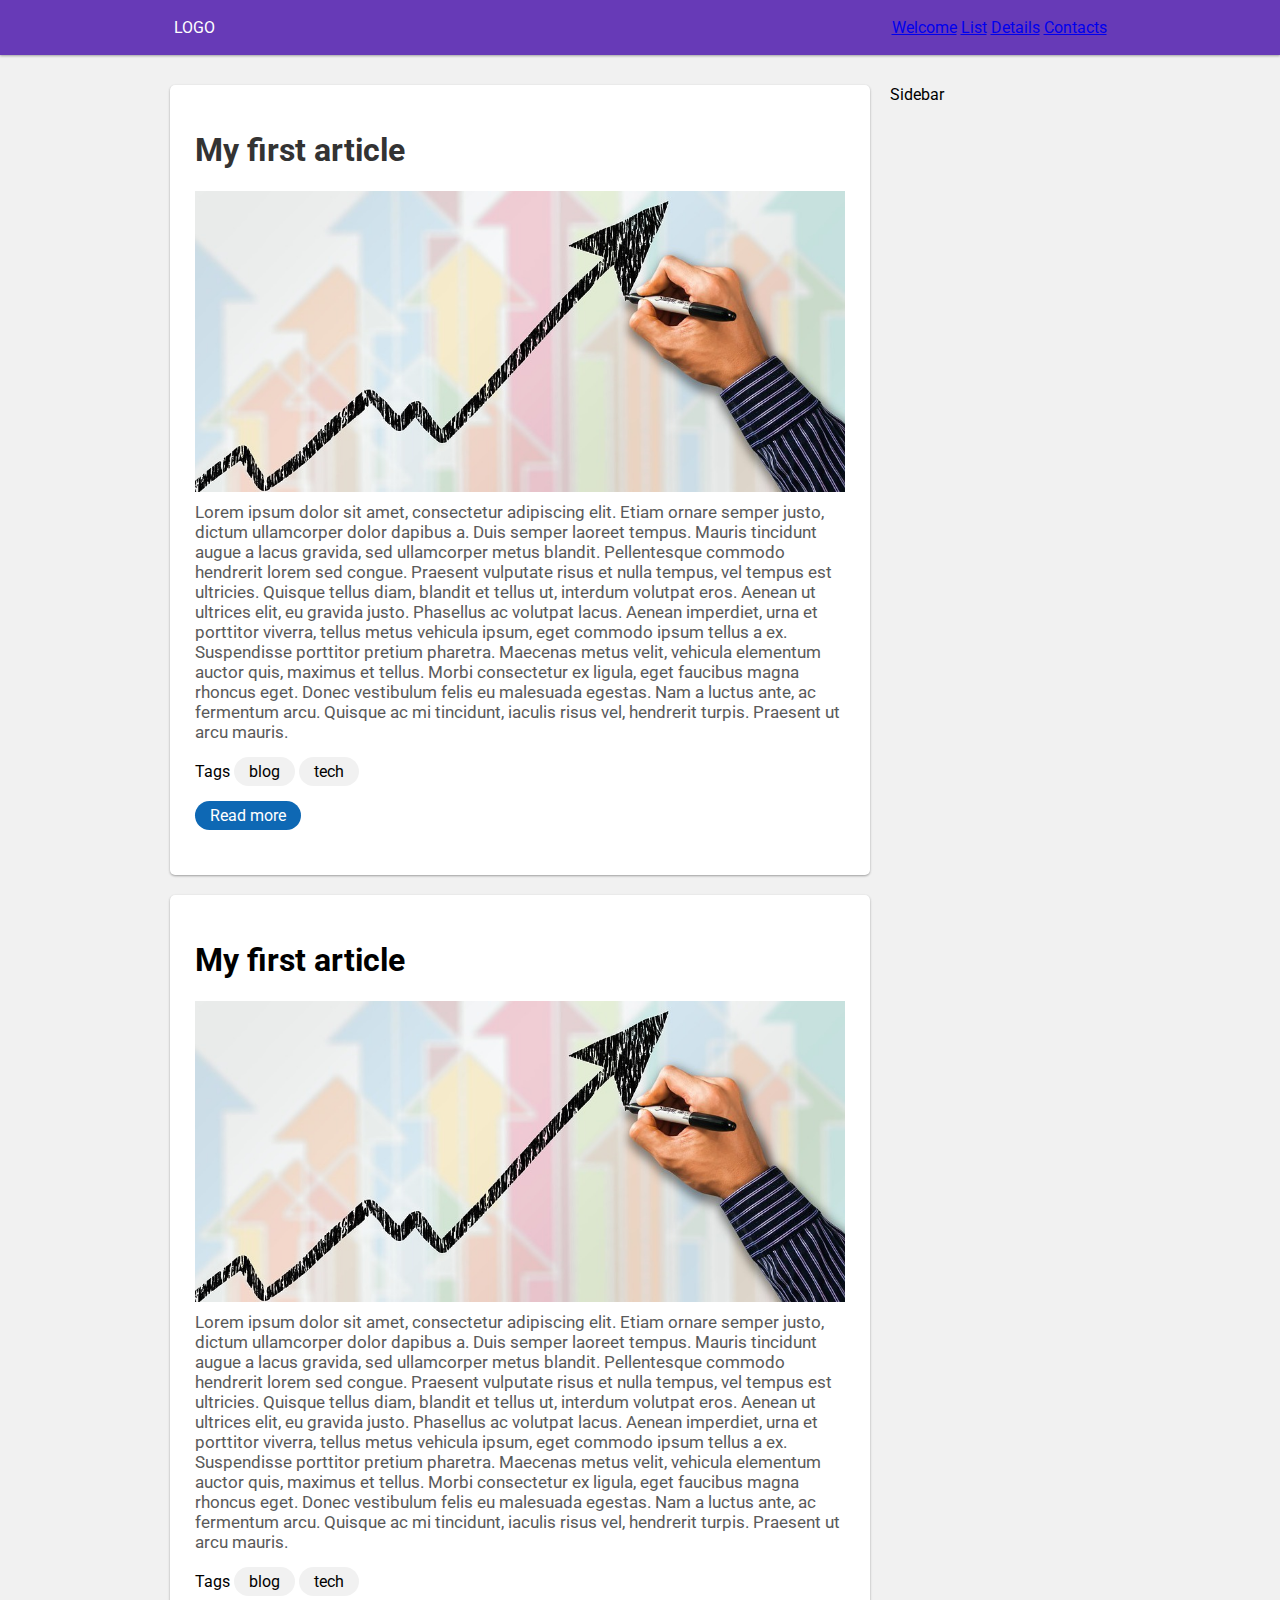
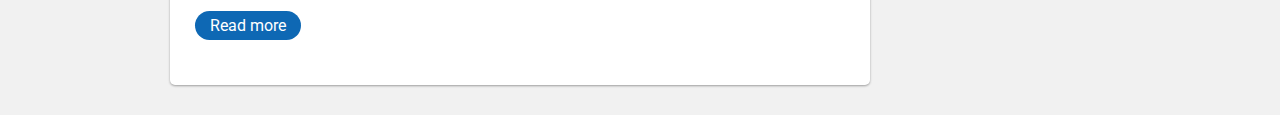
<file: index.html>
<html>
	<head>
		<link rel="stylesheet" href="style.css">
		<link href="https://fonts.googleapis.com/css?family=Roboto" rel="stylesheet">
	</head>
	
	<body>
		<nav>
			<div class="container">
				<a class="topLogo" href="#">Logo</a>
				
				<div class="rightNav">
				<a class="topLink" href="#welcome">Welcome</a>
				<a class="topLink" href="#list">List</a>
				<a class="topLink" href="#details">Details</a>
				<a class="topLink" href="#contacts">Contacts</a>
				</div>
			</div>
		</nav>
		<div class="container mainContainer">
			<main class="col col-main">
				<article>
					<div class="article-header">
						<h1 class="the_title">My first article</h1>
						<img class="article-image" src="img/tab1.jpg">
					</div>
					<div class="article-content">
						Lorem ipsum dolor sit amet, consectetur adipiscing elit. Etiam ornare semper justo, dictum ullamcorper dolor dapibus a. Duis semper laoreet tempus. Mauris tincidunt augue a lacus gravida, sed ullamcorper metus blandit. Pellentesque commodo hendrerit lorem sed congue. Praesent vulputate risus et nulla tempus, vel tempus est ultricies. Quisque tellus diam, blandit et tellus ut, interdum volutpat eros. Aenean ut ultrices elit, eu gravida justo. Phasellus ac volutpat lacus. Aenean imperdiet, urna et porttitor viverra, tellus metus vehicula ipsum, eget commodo ipsum tellus a ex. Suspendisse porttitor pretium pharetra. Maecenas metus velit, vehicula elementum auctor quis, maximus et tellus. Morbi consectetur ex ligula, eget faucibus magna rhoncus eget. Donec vestibulum felis eu malesuada egestas. Nam a luctus ante, ac fermentum arcu. Quisque ac mi tincidunt, iaculis risus vel, hendrerit turpis. Praesent ut arcu mauris.
					</div>
					<div class="article-footer">
						<div class="tags">
							<span>Tags</span> 
							<span class="article-tag">blog</span>
							<span class="article-tag">tech</span> 							
						</div>
						<a class="continueReading " href="#">Read more</a>
					</div>
				</article>
				<article>
					<div class="article-header">
						<h1>My first article</h1>
						<img class="article-image" src="img/tab1.jpg">
					</div>
					<div class="article-content">
						Lorem ipsum dolor sit amet, consectetur adipiscing elit. Etiam ornare semper justo, dictum ullamcorper dolor dapibus a. Duis semper laoreet tempus. Mauris tincidunt augue a lacus gravida, sed ullamcorper metus blandit. Pellentesque commodo hendrerit lorem sed congue. Praesent vulputate risus et nulla tempus, vel tempus est ultricies. Quisque tellus diam, blandit et tellus ut, interdum volutpat eros. Aenean ut ultrices elit, eu gravida justo. Phasellus ac volutpat lacus. Aenean imperdiet, urna et porttitor viverra, tellus metus vehicula ipsum, eget commodo ipsum tellus a ex. Suspendisse porttitor pretium pharetra. Maecenas metus velit, vehicula elementum auctor quis, maximus et tellus. Morbi consectetur ex ligula, eget faucibus magna rhoncus eget. Donec vestibulum felis eu malesuada egestas. Nam a luctus ante, ac fermentum arcu. Quisque ac mi tincidunt, iaculis risus vel, hendrerit turpis. Praesent ut arcu mauris.
					</div>
					<div class="article-footer">
						<div class="tags">
							<span>Tags</span> 
							<span class="article-tag">blog</span>
							<span class="article-tag">tech</span> 							
						</div>
						<a class="continueReading " href="#">Read more</a>
					</div>
				</article>
			</main>
			<aside class="col col-small">
				Sidebar
			</aside>
		</div>
	</body>
</html>
</file>
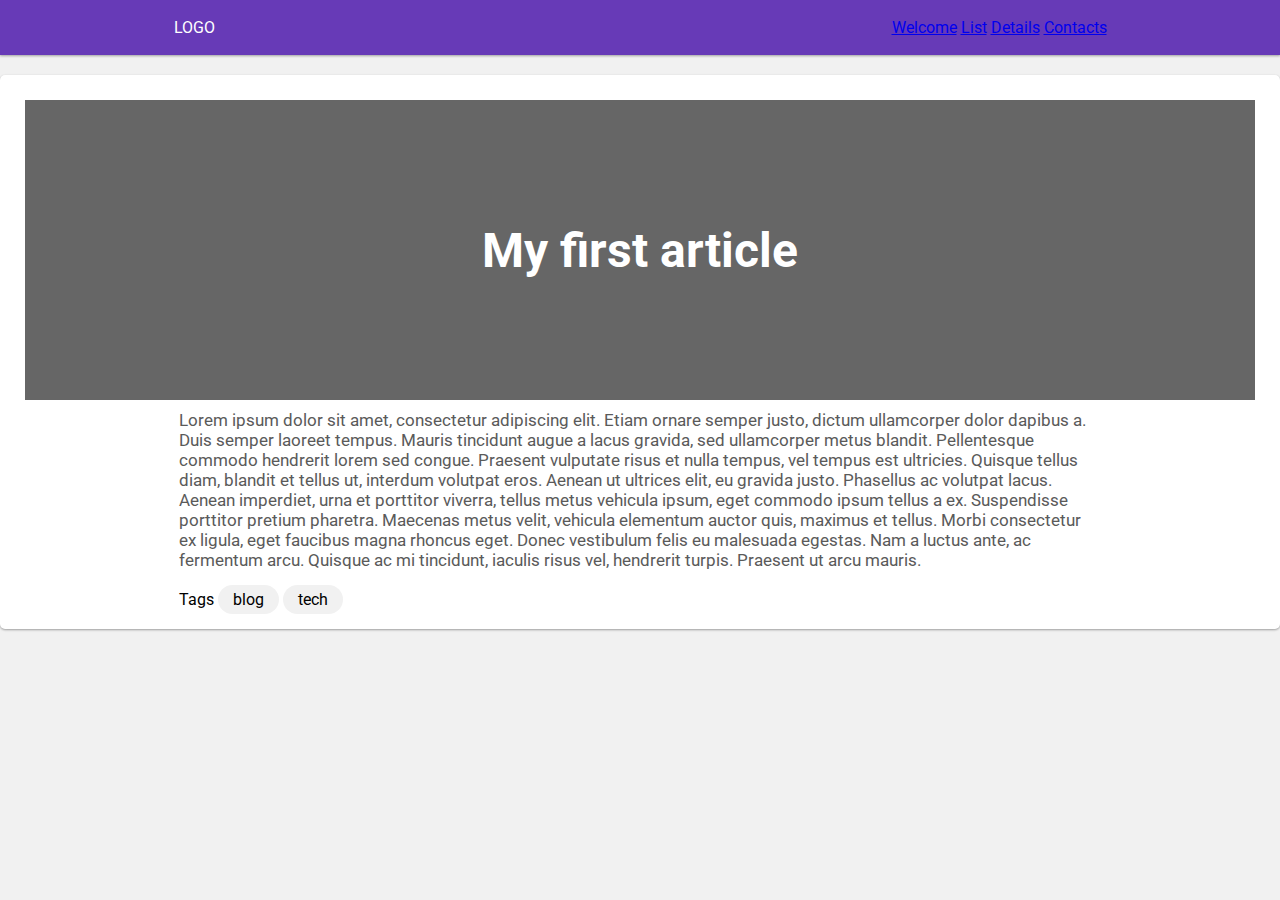
<file: article.html>
<html>
	<head>
		<link rel="stylesheet" href="style.css">
		<link href="https://fonts.googleapis.com/css?family=Roboto" rel="stylesheet">
	</head>
	
	<body>
		<nav>
			<div class="container">
				<a class="topLogo" href="#">Logo</a>
				
				<div class="rightNav">
				<a class="topLink" href="#welcome">Welcome</a>
				<a class="topLink" href="#list">List</a>
				<a class="topLink" href="#details">Details</a>
				<a class="topLink" href="#contacts">Contacts</a>
				</div>
			</div>
		</nav>
		<main class="col post-main">
				<article class="article-post">
					<div class="article-header article-header-in-post">
						<div class="article-image article-image-in-post"></div>
						<h1>My first article</h1>
					</div>
					
					<div class="container">
						
						<div class="article-content">
							Lorem ipsum dolor sit amet, consectetur adipiscing elit. Etiam ornare semper justo, dictum ullamcorper dolor dapibus a. Duis semper laoreet tempus. Mauris tincidunt augue a lacus gravida, sed ullamcorper metus blandit. Pellentesque commodo hendrerit lorem sed congue. Praesent vulputate risus et nulla tempus, vel tempus est ultricies. Quisque tellus diam, blandit et tellus ut, interdum volutpat eros. Aenean ut ultrices elit, eu gravida justo. Phasellus ac volutpat lacus. Aenean imperdiet, urna et porttitor viverra, tellus metus vehicula ipsum, eget commodo ipsum tellus a ex. Suspendisse porttitor pretium pharetra. Maecenas metus velit, vehicula elementum auctor quis, maximus et tellus. Morbi consectetur ex ligula, eget faucibus magna rhoncus eget. Donec vestibulum felis eu malesuada egestas. Nam a luctus ante, ac fermentum arcu. Quisque ac mi tincidunt, iaculis risus vel, hendrerit turpis. Praesent ut arcu mauris.
						</div>
						<div class="article-footer">
							<div class="tags">
								<span>Tags</span> 
								<span class="article-tag">blog</span>
								<span class="article-tag">tech</span> 							
							</div>
							
						</div>
					</div>
				</article>
				
			</main>
		
	</body>
</html>
</file>
<file: style.css>
/*
Theme Name: Bussines Template
Theme URI: 
Author: The Author
Author URI: http://wordpress.org/
Description: 
Version: 1.0
License: GNU General Public License v2 or later
License URI: 
Tags: black, 
Text Domain: 

This theme, like WordPress, is licensed under the GPL.
Use it to make something cool, have fun, and share what you've learned with others.
*/

body{
	background-color:#F1F1F1;
	padding:0;
	margin:0;
	font-family: 'Roboto', sans-serif;
}
.container{
	width:75%;
	margin:0 auto;
}
nav{
	padding:18px;
	background:#673ab7;
	box-shadow: 0 1px 3px rgba(0,0,0,0.12), 0 1px 2px rgba(0,0,0,0.24);
}
.page-template-home-template nav{
	background:transparent;
	box-shadow:none;
}

.topLink {
	padding:0;
	margin:0;
}
.topLink  li{
	list-style:none;
	display:inline-block;
}
.topLink  li a{
    color: #fff;
    text-decoration: none;
    margin-right: 15px;
    margin-left: 15px;
}
.page-template-home-template .topLink  li a{
	color:#fff;
}

.page-template-home-template .topLogo{
	background:#673ab7;
	color:#fff;
	padding:5px;
	font-weight:bold;
	float:left;
}
.topLink:hover{
   color:  #000;
}
.topLogo{
  color: #fff;
  text-decoration: none;
  text-transform:uppercase;
   vertical-align: middle;
}
.rightNav{
	float:right;
}
.page-template-home-template header{
	background-image:url(img/header-bg.jpg);
	text-align:center;
	background-size:cover;
	border-bottom:5px solid #673ab7;
}
.headerContainer{
	padding:40px 0;
	color:#fff;
}
.headerContainer h1{
	position:relative;
	padding-bottom:15px;
	font-size:3rem;
}
.headerContainer h1:after{
	content:"";
	position:absolute;
	width:60px;
	height:2px;
	background:#fff;
	bottom:0;
	left:50%;
	-ms-transform:translate(-50%,-50%);
	-webkit-transform:translate(-50%,-50%);
	transform:translate(-50%,-50%);
}
.btn-learnmore{
	background:#673ab7;
	display:inline-block;
	padding:10px 20px;
	color:#fff;
	font-weight:bold;
	cursor:pointer;
	border-radius:30px; 
	box-shadow:0 1px 3px rgba(0,0,0,0.12), 0 1px 2px rgba(0,0,0,0.24);
}

/**** services ****/
.services{
	padding-bottom:20px;
}
.services h1{
	text-align:center;
	position:relative;
	padding-bottom:15px;
}
.services h1:after{
	content:"";
	position:absolute;
	width:60px;
	height:2px;
	background:#673ab7;
	bottom:0;
	left:50%;
	-ms-transform:translate(-50%,-50%);
	-webkit-transform:translate(-50%,-50%);
	transform:translate(-50%,-50%);
}
.services-box{
	margin-top:100px;
}
.service-content{
	transform:translateY(-10%);
	-webkit-transform:translateY(-10%);
	transform:translateY(-10%);
}
.service-box{
	float:left;
	width:31.3%;
	text-align:center;
	padding:15px;
	box-sizing:border-box;
	background:#fff;
	margin:0 5px;
	box-shadow:0 1px 3px rgba(0,0,0,0.12), 0 1px 2px rgba(0,0,0,0.24);
}
.service-box:first-child{
	background-color:#673ab7;
	color:#Fff;
}
.service-box:first-child  .service-icon{
	background:#fff;
	color:#000;
}
.service-box:hover{
	background-color:#673ab7;
	color:#Fff;
	cursor:pointer;
}
.service-box:hover .service-icon{
	background:#fff;
	color:#000;
}
.service-icon{
	border:1px solid #673ab7;
	padding:15px;
	border-radius:50%;
	display:inline-block;
	font-size:4rem;
	width:80px;
	height:80px;
	position:relative;
	color:#fff;
	background:#fff;
	transform:translateY(-50%);
	-webkit-transform:translateY(-50%);
	transform:translateY(-50%);
	background:#673ab7;
}
.service-icon span{
	position:absolute;
	top:50%;
	left:50%;
	-ms-transform:translate(-50%,-50%);
	-webkit-transform:translate(-50%,-50%);
	transform:translate(-50%,-50%);
}
/*** services ****/

/**** offer *****/
.banner{
	padding:20px;
	
	background:#fff;
}
.banner h1{

	position:relative;
	padding-bottom:15px;
}
.banner h1:after{
	content:"";
	position:absolute;
	width:60px;
	height:2px;
	background:#673ab7;
	bottom:0;
	left:0%;
	
}
.box{
	width:49%;
	display: inline-block;
	vertical-align: middle;
}
.box_image{
	text-align:center;
}
.box img{
	width:50%;
	
 
}
.callToActionBtn{
	display:inline-block;
	background:#673ab7;
	padding:15px 30px;
	box-shadow:0 1px 3px rgba(0,0,0,0.12), 0 1px 2px rgba(0,0,0,0.24);
	border-radius:30px;
	color:#fff;
	cursor:pointer;
}
/***** offer ********/

/**** team ****/
.team{
	background-color:#F1F1F1;
	padding:10px 0;
}
.team .team-box{
	float:left;
	width:33.3%;
	text-align:center;
}
.team h1{
	text-align:center;
	position:relative;
	padding-bottom:15px;
}
.team h1:after{
	content:"";
	position:absolute;
	width:60px;
	height:2px;
	background:#673ab7;
	bottom:0;
	left:50%;
	-ms-transform:translate(-50%,-50%);
	-webkit-transform:translate(-50%,-50%);
	transform:translate(-50%,-50%);
}

.team-member{
	width:100px;
	height:100px;
	background-size:cover;
	background-position:center center;
	display:inline-block;
	border:2px solid #fff;
	border-radius:50%;
	
}
.team-member1{
	background-image:url('img/member1.png');
}
.team-member2{
	background-image:url('img/member2.gif');
}
.team-member3{
	background-image:url('img/member3.gif');
}
/**** team ****/

/********** NEWS **************/
.news{
	background-color:#fff;
	padding:20px;
}
.news h1{
	text-align:center;
	position:relative;
	padding-bottom:15px;
}
.news h1:after{
	content:"";
	position:absolute;
	width:60px;
	height:2px;
	background:#673ab7;
	bottom:0;
	left:50%;
	-ms-transform:translate(-50%,-50%);
	-webkit-transform:translate(-50%,-50%);
	transform:translate(-50%,-50%);
}

.news-box{
	float:left;
	width:33.3%;
	padding:10px;
	box-sizing:border-box;
}
.news_image{
	width:100%;
	height:100px;
	background-size:cover;
}
.news-box h2 a{
	text-decoration:none;
	color:#673ab7;
	
}
.news-box p{
	color:#787878;
}
/******** LATEST NEWS ***********/


/******** DOWN banner ***********/

.downBanner{
	padding: 20px;
	background-image:linear-gradient(to bottom, #00000091 0%, rgba(0, 88, 158, 0.5) 100%), url(img/banner.png);
	background-size:cover;
	color:#fff;
	text-align:center;
}
.downBanner h1{font-size:3rem;}
/******** DOWN Banner ************/

/*********** PRICING **************/
.bigBanner{
	padding:40px;
	background:#fff;
	text-align:center;
}
.bigBanner h1{
	font-size:4rem;
	
}
.bigBanner h1 span{color:#673ab7;}
.pricings{
	padding:40px;
	box-sizing:border-box;
}
.pricing_box{
	float:left;
	margin:0 5px;
	width:23%;
	background:#fff;
	border-radius:5px;
	box-shadow: 0 1px 3px rgba(0,0,0,0.12), 0 1px 2px rgba(0,0,0,0.24);
}
.pricing_header{
	background:#FBA92B;
	color:#fff;
	border-radius:5px;
	padding:40px;
	text-align:center;
}
.pricing_header h4{
	font-size:1.5rem;
	margin:0;
}
.start_btn{
	padding:10px;
	color:#Fff;
	display:inline-block;
	background-color:#FBA92B;
	border-radius:5px;
}
.header_basic{
	background-color: 	#56BE8E;
}
.header_pro{
	background-color:#3EA9F5;
}
.header_enterprice{
	background-color:#3769CC
}
.include_row{
	padding:15px;
	text-align:center;
	border-bottom:1px solid #ccc;
}
.hidden_row{
	visibility:hidden;
}
.pricing_banner{
	padding:40px;
	color:#fff;
	text-align:center;
	background-size:cover;
	background-image:url(img/header-bg.jpg);
}
.pricing_banner h1{
	font-size:2.5rem;
}
/************ PRICING **************/


/***** map *******/
.map{
	position:relative;
}
.map iframe{
	margin-top:10px;
	width:100%;
}
.contactInfo{
	position:absolute;
	top:50%;
	left:80%;
	-webkit-transform:translate(-50%,-50%);
	-ms-transform:translate(-50%,-50%);
	transform:translate(-50%,-50%);
	background:#673ab7;
	padding:10px;
	color:#Fff;
	width:25%;
}
.contact_row{
	padding:10px;
}
/******* map ******/
.mainContainer{
	margin-top:20px;
}
.col{
	display:inline-block;
	float:left;
	padding:10px;
	box-sizing:border-box;
}
.col-main{
	width:75%;
	
}
.col-small{
	width:25%;
}
.post-main{
	padding:0;
	display:block;
	float:none;
	margin-top:20px;
}
article{
	background-color:#fff;
	padding:25px;
	box-sizing:border-box;
	margin-bottom:20px;
	border-radius:5px;
	box-shadow: 0 1px 3px rgba(0,0,0,0.12), 0 1px 2px rgba(0,0,0,0.24);
}
.the_title{
	color:#333;
	font-size:2rem;
	text-decoration:none;
	
}
.the_title h1{
	margin:5px 0;
}
.article-post{
	
	padding-bottom:20px;
}
.article-image{
	width:100%;
}
.article-image-in-post{
	height:300px;
	background-position:center center;
	background-color:#ccc;
	background-repeat:no-repeat;
	background-size:100%;
	filter: brightness(50%);
	-ms-filter:brightness(50%);
	-webkit-filter:brightness(50%);
	-moz-filter:brightness(50%);
}

.article-header-in-post{
	position:relative;
}
.article-header-in-post h1{
	position:absolute;
	top:50%;
	left:50%;
	-ms-transform:translate(-50%,-50%);
	-webkit-transform:translate(-50%,-50%);
	transform:translate(-50%,-50%);
	color:#fff;
	font-size:3rem;
	margin:0;
}
.article-content{
	margin:10px 0;
	color:#5a5a5a;
	font-size:17px;
}
.article-footer{
	margin-top:20px;
}
.article-tag{
	background-color:#F1F1F1;
	padding:5px 15px;
	border-radius:20px;
	text-decoration:none;
}
.tags a{
	text-decoration:none;
}
.article-tag:hover{
	background-color:#0e68b4;
	color:#fff;
	cursor:pointer;
}
.continueReading{
	display:inline-block;
	margin:20px 0;
	background-color:#0e68b4;
	color:#fff;
	padding:5px 15px;
	border-radius:20px;
	text-decoration:none;
}
.clearFloat{
	clear:both;
}
aside{
	
}
aside #sidebar{
	display:inline-block;
	width:100%;
	background:#fff;
	border-radius:5px;
	box-shadow: 0 1px 3px rgba(0,0,0,0.12), 0 1px 2px rgba(0,0,0,0.24);
	padding:10px;
}
aside #sidebar h2{
	margin:0;
	/*background:#0e68b4;*/
	color:#5a5a5a;
	padding:8px;
}
aside #sidebar #categories{
	list-style:none;
	padding:8px;
	margin:0;
	
}
aside #sidebar #categories .l-category{
	margin:4px 0;
	padding:4px;
}
aside #sidebar #categories .l-category a{
	text-decoration:none;
	color:#0e68b4;
}
aside #sidebar #categories .l-category .cat-counter{
	float:right;
	background:#0e68b4;
	border-radius:50%;
	display:inline-block;
	width:25px;
	height:25px;
	color:#fff;
	position:relative;
}
aside #sidebar #categories .l-category .cat-counter span{
	position:absolute;
	top:50%;
	left:50%;
	-ms-transform:translate(-50%,-50%);
	-webkit-transform:translate(-50%,-50%);
	transform:translate(-50%,-50%);
	
}
aside #sidebar #categories .article-tag{
	display:inline-block;
	margin:4px 2px;
}
aside #sidebar #categories .article-tag a{
	text-decoration:none;
}
aside #sidebar #categories li{
	padding:8px;
	
}
aside #sidebar #categories li a{
	text-decoration:none;
}
aside #latest-posts{
	margin:0;
	list-style:none;
	padding:0;
}
aside #latest-posts .image-aside{
	width:30%;
	float:left;
	margin-right:5px;
}
aside #latest-posts li{
	margin:5px 0;
}
aside #latest-posts li a{
	color:#333;
	text-decoration:none;
}
footer{
	text-align:center;
	background-color:#333;
	color:#fff;
	padding:10px;
}

.mobileToggle{
	display:none;
}
@media screen and (max-width:780px){
	.service-box{
		width:100%;
		margin-top:50px;
	}
	.news-box{
		width:100%;
	}
	.team .team-box{
		width:100%;
	}
	.box{
		width:100%;
	}
	.box_image{
		display:none;
	}
	.pricing_box{
		width:100%;
		margin-top:35px;
	}
	.col-main{
		width:100%;
	}
	.col-small{
		width:100%;
	}
	.rightNav{
		display:none;
		width:100%;
		float:none;
	}
	nav{
		background:#673ab7 !important;
		position:relative;
	}
	.mobileToggle{
		display:block;
		position:fixed;
		top:35px;
		-ms-transform:translateY(-50%);
		-webkit-transform:translateY(-50%);
		transform:translateY(-50%);
		right:25px;
		font-size:1.7rem;
		color:#fff;
	}
	.topLink ul li{
		display:block;
		padding:15px;
	}
	.page-template-home-template .topLogo{
		float:none;
		text-align:left;
		width:100%;
		display:block;
	}
	.container{
		width:95%;
	}
	.topLink ul li a{
		font-size:1.2rem;
	}
}
</file>
